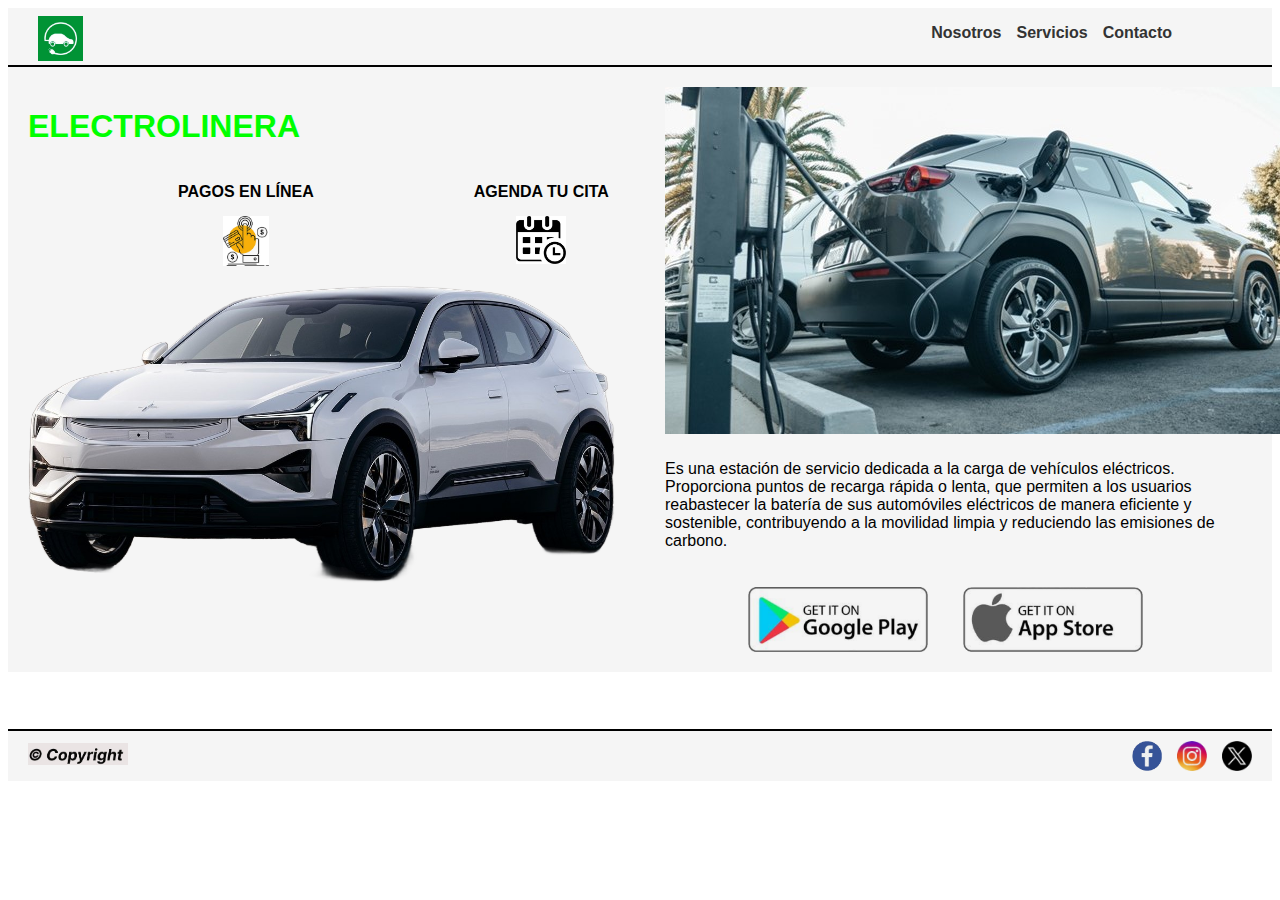
<file: Proyecto_Electrolinera/index.html>
<!DOCTYPE html>
<html lang="es">
<head>
    <meta charset="UTF-8">
    <meta name="viewport" content="width=device-width, initial-scale=1.0">
    <link rel="stylesheet" href="estilo.css">
    <title>Electrolinera</title>
</head>
<body>
    <header>
        <div class="logo">
            <img src="Imágenes/logo.jpg" alt="Logo Electrolinera">
        </div>
        <nav>
            <ul>
                <li><a href="nosotros.html"target="_blank">Nosotros</a> </li>
                <li><a href="servicios.html"target="_blank">Servicios</a> </li>
                <li><a href="contacto.html"target="_blank">Contacto</a> </li>
            </ul>
        </nav>
    </header>

    <div class="hero">
        <div class="texto-hero">
            <h1><span style="color: #00FF00;">ELECTRO</span>LINERA</h1>
            <div class="opciones">
                <div class="iconos-izquierda">
                    <div class="pago-en-linea">
                        <p>PAGOS EN LÍNEA</p>
                        <img src="Imágenes/pagoslinea.jpg" alt="Pagos en línea" class="icono">
                    </div>
                    <div class="agenda-cita">
                        <p>AGENDA TU CITA</p>
                        <img src="Imágenes/agenda.jpg" alt="Agenda tu cita" class="icono">
                    </div>
                </div>
            </div>
            <div class="carga">
                <div class="estacion-carga">
                    <img src="Imágenes/coche electrico.png" alt="Estación de Carga" class="imagen-estacion">
                </div>
            </div>
        </div>
        <div class="imagen-hero">
            <img src="Imágenes/imagen lado derecho.jpg" alt="Coche eléctrico cargando">
            <div class="texto-descripcion">
                <p>Es una estación de servicio dedicada a la carga de vehículos eléctricos. Proporciona puntos de recarga rápida o lenta, que permiten a los usuarios reabastecer la batería de sus automóviles eléctricos de manera eficiente y sostenible, contribuyendo a la movilidad limpia y reduciendo las emisiones de carbono.</p>
            </div>
            <div class="botones">
                <div class="boton-playstore">
                    <img src="Imágenes/play2.png" alt="Play Store" class="icono-boton">
                </div>
                <div class="boton-appstore">
                    <img src="Imágenes/appstore.png" alt="App Store" class="icono-boton">
                </div>
            </div>
        </div>
    </div>

    <footer>
        <hr class="linea-separadora">
        <div class="footer-contenido">
            <div class="texto-copyright">
                <img src="Imágenes/copy.jpg" alt="COPY" class="icono-copyright">
            </div>
            <div class="redes-sociales">
                <img src="Imágenes/facebook.png" alt="Facebook" class="icono-redes">
                <img src="Imágenes/ig.png" alt="Instagram" class="icono-redes">
                <img src="Imágenes/x.png" alt="X" class="icono-redes">
            </div>
        </div>
    </footer>
</body>
</html>
</file>
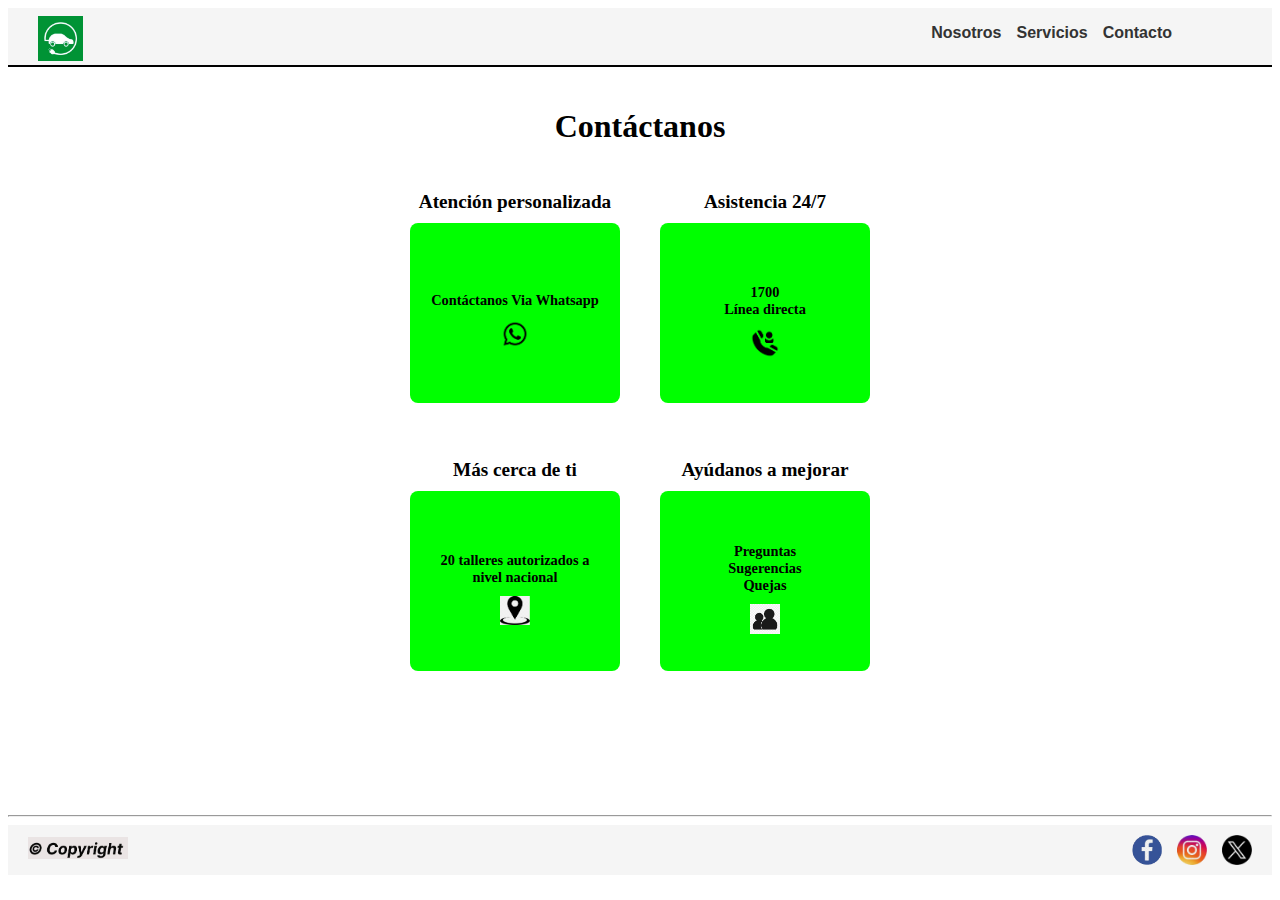
<file: Proyecto_Electrolinera/contacto.html>
<!DOCTYPE html>
<html lang="es">
<head>
    <meta charset="UTF-8">
    <meta name="viewport" content="width=device-width, initial-scale=1.0">
    <link rel="stylesheet" href="contacto.css">
    <title>Contacto</title>
</head>
<body>
    <header>
        <div class="logo">
            <img src="Imágenes/logo.jpg" alt="Logo Electrolinera">
        </div>
        <nav>
            <ul>
                <li><a href="nosotros.html"target="_blank">Nosotros</a> </li>
                <li><a href="servicios.html"target="_blank">Servicios</a> </li>
                <li><a href="contacto.html"target="_blank">Contacto</a> </li>
            </ul>
        </nav>
    </header>

    <section class="contact-section">
        <h1>Contáctanos</h1>
        <div class="grid-container">
            <div class="grid-item">
                <h2>Atención personalizada</h2>
                <div class="contact-card">
                    <p>Contáctanos Via Whatsapp</p>
                    <img src="Imágenes/whatsapp-icon.png" alt="WhatsApp">
                </div>
            </div>
            <div class="grid-item">
                <h2>Asistencia 24/7</h2>
                <div class="contact-card">
                    <p>1700 <br>Línea directa</p>
                    <img src="Imágenes/phone-icon.png" alt="Phone">
                </div>
            </div>
            <div class="grid-item">
                <h2>Más cerca de ti</h2>
                <div class="contact-card">
                    <p>20 talleres autorizados a nivel nacional</p>
                    <img src="Imágenes/location-icon.png" alt="Location">
                </div>
            </div>
            <div class="grid-item">
                <h2>Ayúdanos a mejorar</h2>
                <div class="contact-card">
                    <p>Preguntas <br>Sugerencias <br>Quejas</p>
                    <img src="Imágenes/feedback-icon.png" alt="Feedback">
                </div>
            </div>
        </div>
    </section>

    <footer>
        <hr class="linea-separadora">
        <div class="footer-contenido">
            <div class="texto-copyright">
                <img src="Imágenes/copy.jpg" alt="COPY" class="icono-copyright">
            </div>
            <div class="redes-sociales">
                <img src="Imágenes/facebook.png" alt="Facebook" class="icono-redes">
                <img src="Imágenes/ig.png" alt="Instagram" class="icono-redes">
                <img src="Imágenes/x.png" alt="X" class="icono-redes">
            </div>
        </div>
    </footer>
</body>
</html>
</file>
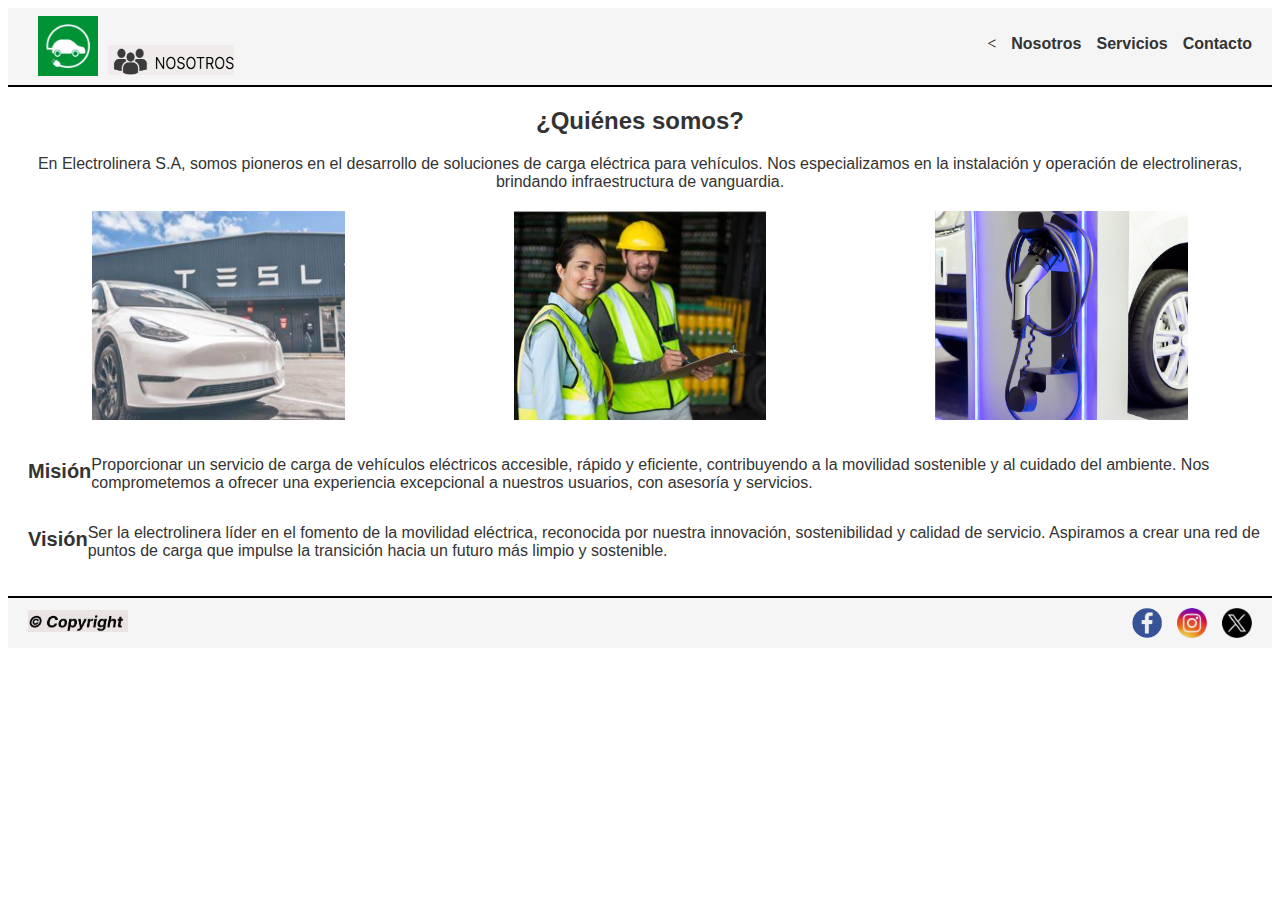
<file: Proyecto_Electrolinera/nosotros.html>
<!DOCTYPE html>
<html lang="es">
<head>
    <meta charset="UTF-8">
    <meta name="viewport" content="width=device-width, initial-scale=1.0">
    <link rel="stylesheet" href="nosotros.css">
    <title>Electrolinera</title>
</head>
<body>
    <header>
        <div class="logo">
            <img src="Imágenes/logo.jpg" alt="Logo Electrolinera">
        </div>
        <img src="Imágenes/logonosotros.png" alt="Imagen debajo del logo" class="banner-image">
        <nav>
            <ul>
                <<li><a href="nosotros.html"target="_blank">Nosotros</a> </li>
                <li><a href="servicios.html"target="_blank">Servicios</a> </li>
                <li><a href="contacto.html"target="_blank">Contacto</a> </li>
            </ul>
        </nav>
    </header>

    <div class="quienes-somos">
        <h2>¿Quiénes somos?</h2>
        <p>En Electrolinera S.A, somos pioneros en el desarrollo de soluciones de carga eléctrica para vehículos. Nos especializamos
en la instalación y operación de electrolineras, brindando infraestructura de vanguardia.
    </div>

    <div class="imagenes-en-fila">
        <img src="Imágenes/imagenizquierda.png" alt="Imagen 1" class="imagen-fila">
        <img src="Imágenes/imagencentro.png" alt="Imagen 2" class="imagen-fila">
        <img src="Imágenes/imagenderecha.png" alt="Imagen 3" class="imagen-fila">
    </div>

    <div class="mision-vision">
        <div class="mision">
            <h3>Misión</h3>
            <p>Proporcionar un servicio de carga de vehículos eléctricos accesible, rápido y eficiente, contribuyendo a la movilidad sostenible y al cuidado del ambiente. Nos comprometemos a ofrecer una experiencia excepcional a nuestros usuarios, con asesoría y servicios.</p>
        </div>
        <div class="vision">
            <h3>Visión</h3>
            <p>Ser la electrolinera líder en el fomento de la movilidad eléctrica, reconocida por nuestra innovación, sostenibilidad y calidad de servicio. Aspiramos a crear una red de puntos de carga que impulse la transición hacia un futuro más limpio y sostenible.</p>
        </div>
    </div>

    <footer>
        <hr class="linea-separadora">
        <div class="footer-contenido">
            <div class="texto-copyright">
                <img src="Imágenes/copy.jpg" alt="COPY" class="icono-copyright">
            </div>
            <div class="redes-sociales">
                <img src="Imágenes/facebook.png" alt="Facebook" class="icono-redes">
                <img src="Imágenes/ig.png" alt="Instagram" class="icono-redes">
                <img src="Imágenes/x.png" alt="X" class="icono-redes">
            </div>
        </div>
    </footer>
</body>
</html>
</file>
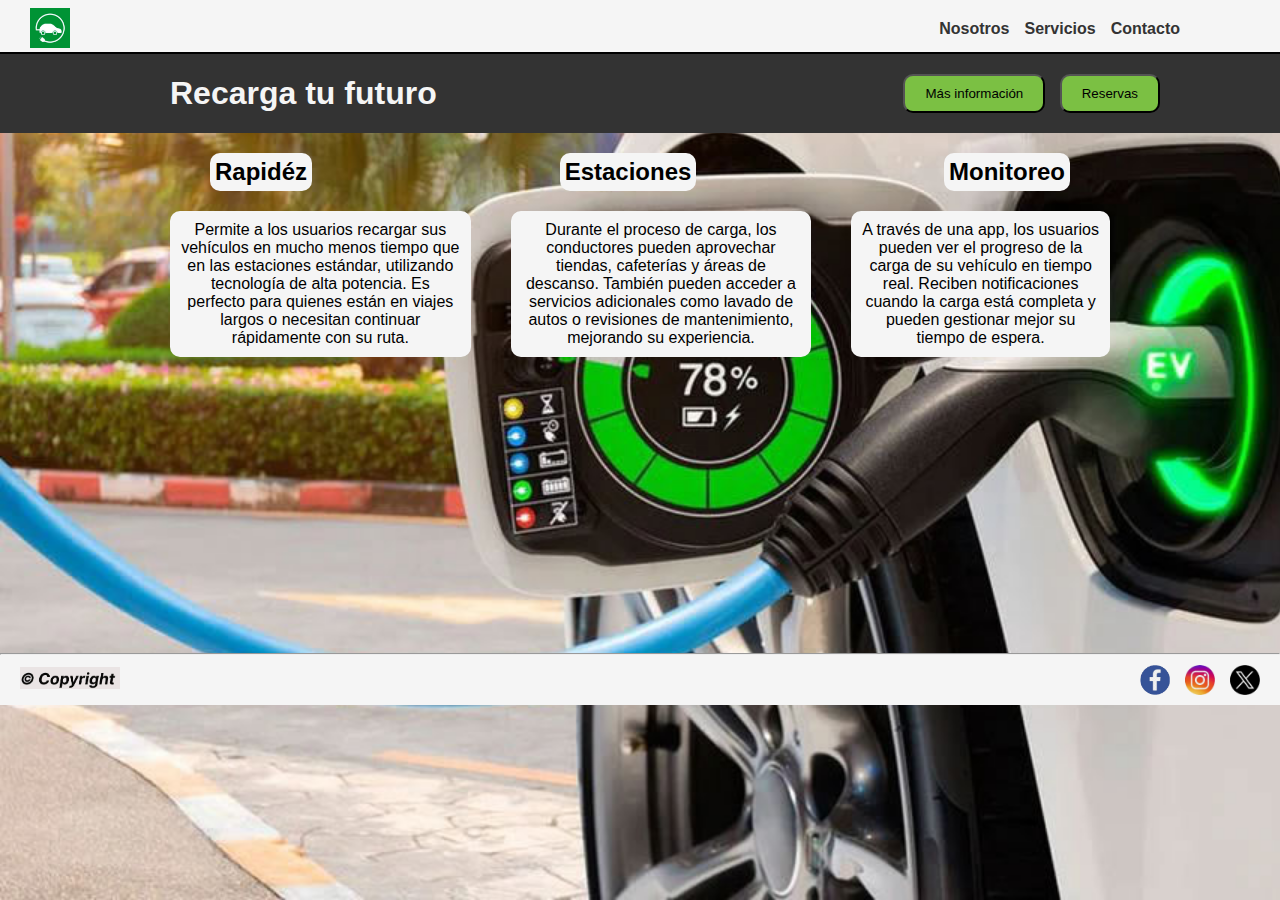
<file: Proyecto_Electrolinera/servicios.html>
<!DOCTYPE html>
<html>
<head>
    <link rel="stylesheet" href="servicios.css">
    <title>Servicios</title>
</head>
<body>
    <header>
        <div class="logo">
            <img src="Imágenes/logo.jpg" alt="Logo Electrolinera">
        </div>
        <nav>
            <ul>
                <li><a href="nosotros.html"target="_blank">Nosotros</a> </li>
                <li><a href="servicios.html"target="_blank">Servicios</a> </li>
                <li><a href="contacto.html"target="_blank">Contacto</a> </li>
            </ul>
        </nav>
    </header>
    <div class="contenido_p">
        <div class="titulo">
            <h1>Recarga tu futuro</h1>
            <div class="botones">
                <button>Más información</button>
                <button>Reservas</button>
            </div>
        </div>
        <div class="subtitulo">
            <h2>Rapidéz</h2>
            <h2>Estaciones</h2>
            <h2>Monitoreo</h2>
            </div>
        </div>
        <div class="parrafo">
            <p>Permite a los usuarios recargar sus vehículos en mucho menos tiempo que en las estaciones estándar, utilizando tecnología de alta potencia. Es perfecto para quienes están en viajes largos o necesitan continuar rápidamente con su ruta.</p>
            <p>Durante el proceso de carga, los conductores pueden aprovechar tiendas, cafeterías y áreas de descanso. También pueden acceder a servicios adicionales como lavado de autos o revisiones de mantenimiento, mejorando su experiencia.</p>
            <p>A través de una app, los usuarios pueden ver el progreso de la carga de su vehículo en tiempo real. Reciben notificaciones cuando la carga está completa y pueden gestionar mejor su tiempo de espera.</p>
        </div>
    
        <footer>
            <hr class="linea-separadora">
            <div class="footer-contenido">
                <div class="texto-copyright">
                    <img src="Imágenes/copy.jpg" alt="COPY" class="icono-copyright">
                </div>
                <div class="redes-sociales">
                    <img src="Imágenes/facebook.png" alt="Facebook" class="icono-redes">
                    <img src="Imágenes/ig.png" alt="Instagram" class="icono-redes">
                    <img src="Imágenes/x.png" alt="X" class="icono-redes">
                </div>
            </div>
        </footer>
</body>
</html>
</file>
<file: Proyecto_Electrolinera/estilo.css>
header {
    display: flex;
    justify-content: space-between;
    background-color: #f5f5f5;
    border-bottom: 2px solid black;
}

.logo img {
    margin-top: 8px;
    width: 45px;
    margin-left: 30px;
}

ul {
    display: flex;
    list-style: none;
    gap: 15px;
    margin-right: 100px;
}

a {
    text-decoration: none;
    color: #333;
    font-family: Arial, sans-serif;
    font-weight: bold;
}

.hero {
    display: flex;
    justify-content: space-between;
    align-items: flex-start;
    background-color: #f5f5f5;
    padding: 20px;
}

.texto-hero {
    flex: 1;
    margin-right: 50px;
    
}

.texto-hero h1 {
    font-family: Arial, sans-serif;
    font-weight: bold;
    color: #00FF00;
}

.opciones {
    display: flex;
    justify-content: flex-start;
    margin-top: 20px;
}

.iconos-izquierda {
    display: flex;
    flex-direction: row;
    gap: 10px;
}

.pago-en-linea, .agenda-cita {
    text-align: center;
    display: flex;
    flex-direction: column;
    align-items: center;
    font-weight: bold;
}

.pago-en-linea p {
    font-family: Arial, sans-serif; 
    margin-bottom: 10px; 
    margin-left: 150px;
}

.agenda-cita p {
    font-family: Arial, sans-serif; 
    margin-bottom: 10px; 
    margin-left: 150px;
}

.icono {
    max-width: 50px;
    max-height: 50px;
    width: auto;
    height: auto;
    margin-top: 5px;
    margin-left: 150px;
}

.imagen-hero {
    flex: 1;
    display: flex;
    flex-direction: column;
    align-items: flex-start;
}

.imagen-hero img {
    max-width: 400%;
    height: auto;
}

.carga {
    display: flex;
    align-items: flex-start;
    margin-top: 20px;
}

.estacion-carga {
    flex: 1;
}

.imagen-estacion {
    max-width: 100%;
    height: auto;
}

.texto-descripcion {
    font-family: Arial, sans-serif;
    margin-top: 10px;
}

.botones {
    display: flex;
    justify-content: center; 
    gap: 20px;
    margin-top: 15px;
}

.boton-playstore, .boton-appstore {
    display: flex;
    flex-direction: column;
    align-items: center;
    text-align: center;
    margin-top: 1px;
    width: 45px;
    margin-left: 150px;
    
}

.icono-boton {
    max-width: 50px;
    height: auto;
    margin-top: 5px;
}

.linea-separadora {
    border: none;
    height: 2px;
    background-color: black;
    margin: 0;
}

footer{
    margin-top: 4.5%;
}

.footer-contenido {
    display: flex;
    justify-content: space-between;
    align-items: center;
    padding: 10px 20px;
    background-color: #f5f5f5;
}

.texto-copyright {
    font-family: Arial, sans-serif;
}

.icono-copyright {
    max-width: 100px;
    height: auto;
}

.redes-sociales {
    display: flex;
    gap: 15px;
}

.icono-redes {
    width: 30px;
    height: auto;
}
</file>
<file: Proyecto_Electrolinera/contacto.css>
header {
    display: flex;
    justify-content: space-between;
    background-color: #f5f5f5;
    border-bottom: 2px solid black;
}

.logo img {
    margin-top: 8px;
    width: 45px;
    margin-left: 30px;
}

ul {
    display: flex;
    list-style: none;
    gap: 15px;
    margin-right: 100px;
}

a {
    text-decoration: none;
    color: #333;
    font-family: Arial, sans-serif;
    font-weight: bold;
}


.contact-section {
    padding: 20px;
    text-align: center;
}

.contact-section h1 {
    font-size: 2rem;
    font-weight: bold;
    margin-bottom: 20px;
}

.grid-container {
    display: grid;
    grid-template-columns: repeat(2, 1fr);
    gap: 20px;
    justify-content: center;
    padding-left: 500px;
    padding-right: 500px;
}

.grid-item {
    
    padding: 10px;
    text-align: center;
}

.grid-item h2 {
    font-weight: bold;
    margin-bottom: 10px;
    font-size: 1.2rem;
}

.contact-card {
    background-color: #00FF00;
    padding: 15px;
    border-radius: 8px;
    width: 180px; 
    height: 150px; 
    display: flex;
    flex-direction: column;
    justify-content: center;
    align-items: center;
}

.contact-card p {
    font-size: 0.9rem;
    font-weight: bold;
    margin-bottom: 10px;
    text-align: center;
}

.contact-card img {
    width: 30px;
}
footer{
    margin-top: 9%;
}

.footer-contenido {
    display: flex;
    justify-content: space-between;
    align-items: center;
    padding: 10px 20px;
    background-color: #f5f5f5;
}

.texto-copyright {
    font-family: Arial, sans-serif;
}

.icono-copyright {
    max-width: 100px;
    height: auto;
}

.redes-sociales {
    display: flex;
    gap: 15px;
}

.icono-redes {
    width: 30px;
    height: auto;
}
</file>
<file: Proyecto_Electrolinera/nosotros.css>
header {
    display: flex;
    flex-direction: column;
    background-color: #f5f5f5;
    border-bottom: 2px solid black;
}

.logo img {
    margin-top: 8px;
    width: 60px;
    margin-left: 30px;
}

.banner-image {
    max-width: 10%;
    height: 30px;
    margin: 10px 0;
    margin-left: 100px;
    margin-top: -35px;
    width: 250px;
}

nav {
    margin-left: auto;
}

ul {
    display: flex;
    list-style: none;
    gap: 15px;
    margin-right: 20px;
    margin-top: -50px;
}

a {
    text-decoration: none;
    color: #333;
    font-family: Arial, sans-serif;
    font-weight: bold;
}

.quienes-somos {
    text-align: center;
    margin: 20px 0;
}

.quienes-somos h2 {
    font-family: Arial, sans-serif;
    font-size: 24px;
    color: #333;
}

.quienes-somos p {
    font-family: 'Arial', sans-serif;
    font-size: 16px; 
    color: #333;
    margin: 10px 0; 
    text-align: center;
}

.imagenes-en-fila {
    display: flex;
    justify-content: space-around; 
    margin: 20px 0; 
}

.imagen-fila {
    max-width: 20%; 
    height: auto; 
    transition: transform 0.3s;
}

.imagen-fila:hover {
    transform: scale(1.1); 
}

mision-vision {
    display: flex; 
    align-items: flex-start;
    justify-content: space-between; 
    margin: 20px 0;
    padding: 20px;
    background-color: #f9f9f9;
    margin: 20px 0; 
}

.mision, .vision {
    display: flex;
}

.mision h3, .vision h3 {
    font-family: Arial, sans-serif; 
    font-size: 20px; 
    color: #333; 
    margin-left: 20px; 
}

.mision p, .vision p {
    font-family: Arial, sans-serif; 
    font-size: 16px; 
    color: #333; 
}

footer {
    margin-top: 20px; 
}

.linea-separadora {
    border: none;
    height: 2px;
    background-color: black;
    margin: 0;
}

.footer-contenido {
    display: flex;
    justify-content: space-between;
    align-items: center;
    padding: 10px 20px;
    background-color: #f5f5f5;
}

.texto-copyright {
    font-family: Arial, sans-serif;
}

.icono-copyright {
    max-width: 100px;
    height: auto;
}

.redes-sociales {
    display: flex;
    gap: 15px;
}

.icono-redes {
    width: 30px;
    height: auto;
}
</file>
<file: Proyecto_Electrolinera/servicios.css>
*{
    margin: 0;
    padding: 0;
}
header {
    display: flex;
    justify-content: space-between;
    background-color: #f5f5f5;
    border-bottom: 2px solid black;
}

.logo img {
    margin-top: 8px;
    width: 40px;
    margin-left: 30px;
}

ul {
    display: flex;
    list-style: none;
    gap: 15px;
    margin-right: 100px;
    margin-top: 20px;
}

a {
    text-decoration: none;
    color: #333;
    font-family: Arial, sans-serif;
    font-weight: bold;
}
h1{
    padding-left: 150px;
    color: #f5f5f5;
    font-family: Arial, Helvetica, sans-serif;
}
h2{
    background-color: #f5f5f5;
    margin-top: 20px;
    padding: 5px;
    border-radius: 10px;
}
.titulo{
    padding: 20px;
    background-color: #333;
    display: flex;
    align-items: center;
    justify-content: space-between;
}
.botones{
    margin-right: 100px;
}
button{
    padding: 10px 20px;
    margin-left: 10px; 
    background-color: #7BC043;
    border-radius: 10px;
    font-family: Arial, Helvetica, sans-serif;
}
.subtitulo{
    display: flex;
    justify-content: space-between;
    margin-left: 210px;
    margin-right: 210px;
}
body{
    background-image: url("Imágenes/fondoE.jpg");
    background-size: cover;
    min-height: 100vh;
    font-family: Arial, Helvetica, sans-serif;
}
.parrafo{
    display: flex;
    justify-content: space-between;
    margin-left: 150px;
    margin-right: 150px;
}
p{
    background-color: #f5f5f5;
    margin-top: 20px;
    padding: 10px;
    margin-right: 20px;
    margin-left: 20px; 
    border-radius: 10px; 
    text-align: center;  
}


footer{
    margin-top: 23.1%;
}
.footer-contenido {
    display: flex;
    justify-content: space-between;
    align-items: center;
    padding: 10px 20px;
    background-color: #f5f5f5;
}

.texto-copyright {
    font-family: Arial, sans-serif;
}

.icono-copyright {
    max-width: 100px;
    height: auto;
}

.redes-sociales {
    display: flex;
    gap: 15px;
}

.icono-redes {
    width: 30px;
    height: auto;
}
.contenido_p{
    flex: 1;
}
</file>
